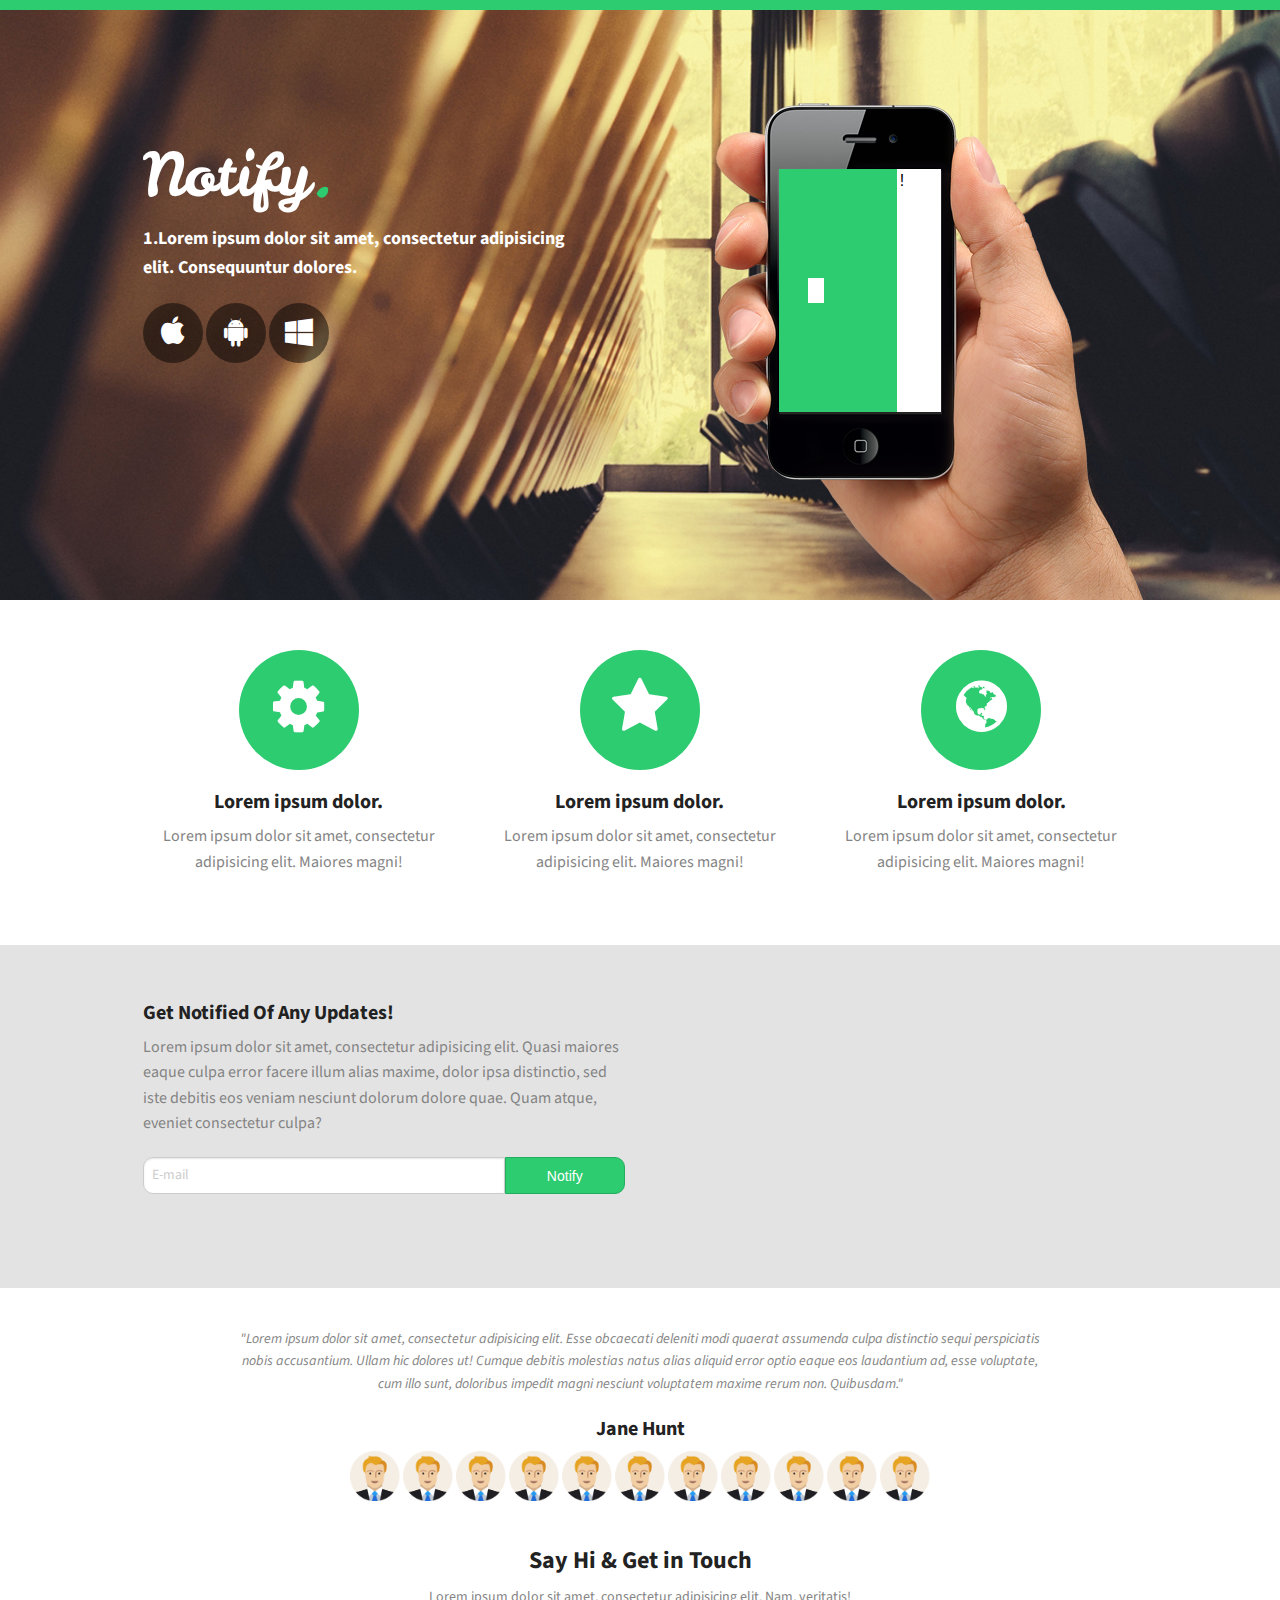
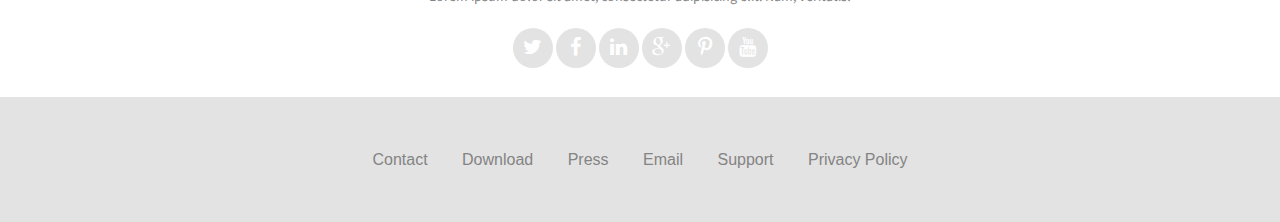
<file: notify-theme/index.html>
<!doctype html>
<html class="no-js" lang="en">
    <head>
        <meta charset="utf-8">
        <meta http-equiv="X-UA-Compatible" content="IE=edge,chrome=1">
        <title>Notify - Theme by Patryk Górski</title>
        <meta name="description" content="">
        <meta name="viewport" content="width=device-width, initial-scale=1">
        <link href='https://fonts.googleapis.com/css?family=Leckerli+One' rel='stylesheet' type='text/css'>
        <link href='https://fonts.googleapis.com/css?family=Source+Sans+Pro' rel='stylesheet' type='text/css'>
        <link rel="stylesheet" href="css/foundation.min.css" />
        <link rel="stylesheet" href="css/font-awesome.min.css" />
        <link rel="stylesheet" href="css/style.css" />
        <script src="js/vendor/modernizr.js"></script>
    </head>
    <body>
        <!--[if lt IE 8]>
            <p class="browserupgrade">You are using an <strong>outdated</strong> browser. Please <a href="http://browsehappy.com/">upgrade your browser</a> to improve your experience.</p>
        <![endif]-->

<div class="front-big-warpper">

    <div class="front-container row">
        <div class="slide-info-box large-7 columns">
            <div class="logo">
                <h3>Notify<span>.</span></h3>
            </div>
            <div class="slide-text">
                <p>1.Lorem ipsum dolor sit amet, consectetur adipisicing elit. Consequuntur dolores.</p>

                <p>2.Lorem ipsum dolor sit amet, consectetur adipisicing elit. Consequuntur dolores.</p>

                <p>3.Lorem ipsum dolor sit amet, consectetur adipisicing elit. Consequuntur dolores.</p>
            </div>

            <div class="ico-button">
                <ul>
                    <a href="#" title="Apple"><li><i class="fa fa-apple"></i></li></a>
                    <a href="#" title="Android"><li><i class="fa fa-android"></i></li></a>
                    <a href="#" title="Windows"><li><i class="fa fa-windows"></i></li></a>
                </ul>
            </div>

        </div>
        <div class="mobie-fone-box">

            <div class="mobile">
                <div class="mobile-preloader">
                    <div class="box">
                    </div>                 
                </div>
                <!--MOBILE CONTENT-->
                HELLO WORLD !
            </div>
            <img src="img/hand.png" alt="mobile">

        </div>
    </div>
    
</div>

<section class="overview">
    <div class="container row">

        <div class="medium-4 columns o-box">
            <div class="ico-box">
                <i class="fa fa-cog"></i>
            </div>

            <h4>Lorem ipsum dolor.</h4>

            <p>Lorem ipsum dolor sit amet, consectetur adipisicing elit. Maiores magni!</p>
        </div>

        <div class="medium-4 columns o-box">
            <div class="ico-box">
                <i class="fa fa-star"></i>
            </div>

            <h4>Lorem ipsum dolor.</h4>

            <p>Lorem ipsum dolor sit amet, consectetur adipisicing elit. Maiores magni!</p>
        </div>

        <div class="medium-4 columns o-box">
            <div class="ico-box">
                <i class="fa fa-globe"></i>
            </div>

            <h4>Lorem ipsum dolor.</h4>

            <p>Lorem ipsum dolor sit amet, consectetur adipisicing elit. Maiores magni!</p>
        </div>
    </div>
</section>

<section class="newsletter">
    <div class="container row">
        <div class="medium-6 columns n-box">
            <h4>Get Notified Of Any Updates!</h4>
            <p>Lorem ipsum dolor sit amet, consectetur adipisicing elit. Quasi maiores eaque culpa error facere illum alias maxime, dolor ipsa distinctio, sed iste debitis eos veniam nesciunt dolorum dolore quae. Quam atque, eveniet consectetur culpa?</p>
            <div class="row collapse">
                <div class="small-9 columns">
                    <input type="text" placeholder="E-mail">
                </div>

                <div class="small-3 columns">
                    <a href="#" class="button postfix">Notify</a>
                </div>
            </div>
        </div>

        <div class="medium-6 columns n-box">
            <div class="flex-video widescreen vimeo">
              <iframe src="http://player.vimeo.com/video/60122989" width="400" height="225" frameborder="0" webkitAllowFullScreen mozallowfullscreen allowFullScreen></iframe>
            </div>
        </div>
    </div>
</section>

<section class="opinions">
    <div class="container row">
        <div class="op-text">
            
            <p>"Lorem ipsum dolor sit amet, consectetur adipisicing elit. Esse obcaecati deleniti modi quaerat assumenda culpa distinctio sequi perspiciatis nobis accusantium. Ullam hic dolores ut! Cumque debitis molestias natus alias aliquid error optio eaque eos laudantium ad, esse voluptate, cum illo sunt, doloribus impedit magni nesciunt voluptatem maxime rerum non. Quibusdam."</p>
            
            <p>"Lorem ipsum dolor sit amet, consectetur adipisicing elit. Laboriosam tempore numquam architecto adipisci, minima nisi modi perferendis error enim eveniet dignissimos, fuga nobis sequi illum, rem. Perferendis ratione tempora inventore!"</p>
            
            <p>"Lorem ipsum dolor sit amet, consectetur adipisicing elit. Corporis possimus quos aspernatur nobis consequuntur optio, autem ex perferendis labore esse, ad explicabo illo veniam adipisci. Neque deleniti beatae, quidem voluptas dolorum dignissimos veniam ipsa, id voluptatem, fuga, dicta impedit obcaecati tempora praesentium assumenda aut qui."</p>
        </div>
        
        <div class="people">
            <h4>Jane Hunt</h4>
            <ul>
                <li>
                    <div class="load-opinion"></div>
                    <img src="img/avatar.png" alt="avatar" title="Bravo">
                </li>
                <li>
                    <div class="load-opinion"></div>
                    <img src="img/avatar.png" alt="avatar" title="Pique">
                </li>
                <li>
                    <div class="load-opinion"></div>
                    <img src="img/avatar.png" alt="avatar" title="Mathieu">
                </li>
                <li>
                    <div class="load-opinion"></div>
                    <img src="img/avatar.png" alt="avatar" title="Alves">
                </li>
                <li>
                    <div class="load-opinion"></div>
                    <img src="img/avatar.png" alt="avatar" title="Alba">
                </li>
                <li>
                    <div class="load-opinion"></div>
                    <img src="img/avatar.png" alt="avatar" title="Busquets">
                </li>
                <li>
                    <div class="load-opinion"></div>
                    <img src="img/avatar.png" alt="avatar" title="Iniesta">
                </li>
                <li>
                    <div class="load-opinion"></div>
                    <img src="img/avatar.png" alt="avatar" title="Rakitić">
                </li>
                <li>
                    <div class="load-opinion"></div>
                    <img src="img/avatar.png" alt="avatar" title="Suarez">
                </li>
                <li>
                    <div class="load-opinion"></div>
                    <img src="img/avatar.png" alt="avatar" title="Messi">
                </li>
                <li>
                    <div class="load-opinion"></div>
                    <img src="img/avatar.png" alt="avatar" title="Neymar">
                </li>
            </ul>
        </div>
            
    </div>
</section>

<section class="social">
    <div class="container row">
        <h3>Say Hi & Get in Touch</h3>
        <p>Lorem ipsum dolor sit amet, consectetur adipisicing elit. Nam, veritatis!</p>
        <ul>
            <li><a href="#"><i class="fa fa-twitter"></i></a></li>
            <li><a href="#"><i class="fa fa-facebook"></i></a></li>
            <li><a href="#"><i class="fa fa-linkedin"></i></a></li>
            <li><a href="#"><i class="fa fa-google-plus"></i></a></li>
            <li><a href="#"><i class="fa fa-pinterest-p"></i></a></li>
            <li><a href="#"><i class="fa fa-youtube"></i></a></li>
        </ul>
    </div>
</section>

<footer>
    <nav>
        <ul>
            <li><a href="#" title="#">Contact</a></li>
            <li><a href="#" title="#">Download</a></li>
            <li><a href="#" title="#">Press</a></li>
            <li><a href="#" title="#">Email</a></li>
            <li><a href="#" title="#">Support</a></li>
            <li><a href="#" title="#">Privacy Policy</a></li>
        </ul>
    </nav>
</footer>

    <script src="js/vendor/jquery.js"></script>
    <script src="js/foundation.min.js"></script>
    <script src="js/velocity.js"></script>
    <script src="js/notifyAnimate.js"></script>
    <script>
      $(document).foundation();
        
        /* Head slide (slide-text p)*/
        var headerSlide = new slideText();
        headerSlide.slideStartFun(".slide-text p"); // Element
        headerSlide.slideAnimationTime = 200; // Time animation default 500 ms
        headerSlide.slideTime = 3000; // How long slide show default 4000 ms 
        headerSlide.slideStart = 0; // What first slide

        /*Opinion text animation (.op-text p)*/
        var opinionSlide = new slideText();
        opinionSlide.slideStartFun(".op-text p"); // Element
        opinionSlide.slideAnimationTime = 500; // Time animation default 500 ms
        opinionSlide.slideTime = 10000; // How long slide show default 4000 ms 
        opinionSlide.slideStart = 0; // What first slide
        
    </script>
    </body>
</html>
</file>
<file: notify-theme/css/style.css>
@charset "UTF-8";
/*
Notify Theme RWD code - v1.0 Patryk G├│rski (gorskipatryk.pl)
1 - FRONT BIG WRAPPER
	1.1 - Mobile fone box
	1.2 - Slide info box

2. - OVERVIEW
	2.1 - O - box
	2.2 - Hover - Ico:
	2.3 - ico-box

3. - NEWSLETTER

4. - OPINION

5. - SOCIAL

6. - FOOTER

*/
/*DEVICE SIZE*/
/* COLORS */
@keyframes preload-mobile {
  0% {
    opacity: 0; }
  70% {
    opacity: 1; }
  100% {
    opacity: 0; } }
@-webkit-keyframes preload-mobile {
  0% {
    opacity: 0; }
  70% {
    opacity: 1; }
  100% {
    opacity: 0; } }
@-moz-keyframes preload-mobile {
  0% {
    opacity: 0; }
  70% {
    opacity: 1; }
  100% {
    opacity: 0; } }
@-ms-keyframes preload-mobile {
  0% {
    opacity: 0; }
  70% {
    opacity: 1; }
  100% {
    opacity: 0; } }
ul, ol {
  list-style: none;
  margin: 0; }

/******************************************************/
/*************** 1 - FRONT BIG WRAPPER ****************/
/******************************************************/
.front-big-warpper {
  width: 100%;
  height: 600px;
  background-image: url("../img/background.jpg");
  background-size: cover;
  background-repeat: no-repeat;
  background-position: center;
  background-attachment: fixed;
  overflow: hidden;
  border-top: 10px #2DCC70 solid; }
  .front-big-warpper .front-container {
    color: #fff;
    width: 1024px;
    position: relative;
    height: 600px; }
    .front-big-warpper .front-container .mobie-fone-box {
      position: absolute;
      right: 0;
      bottom: 0;
      transition: all 0.3s cubic-bezier(0.79, 0.05, 0.21, 0.73);
      -moz-transition: all 0.3s cubic-bezier(0.79, 0.05, 0.21, 0.73);
      -ms-transition: all 0.3s cubic-bezier(0.79, 0.05, 0.21, 0.73);
      -webkit-transition: all 0.3s cubic-bezier(0.79, 0.05, 0.21, 0.73); }
      .front-big-warpper .front-container .mobie-fone-box img {
        transition: all 0.3s cubic-bezier(0.79, 0.05, 0.21, 0.73);
        -moz-transition: all 0.3s cubic-bezier(0.79, 0.05, 0.21, 0.73);
        -ms-transition: all 0.3s cubic-bezier(0.79, 0.05, 0.21, 0.73);
        -webkit-transition: all 0.3s cubic-bezier(0.79, 0.05, 0.21, 0.73);
        z-index: 1; }
      .front-big-warpper .front-container .mobie-fone-box .mobile {
        transition: all 0.3s cubic-bezier(0.79, 0.05, 0.21, 0.73);
        -moz-transition: all 0.3s cubic-bezier(0.79, 0.05, 0.21, 0.73);
        -ms-transition: all 0.3s cubic-bezier(0.79, 0.05, 0.21, 0.73);
        -webkit-transition: all 0.3s cubic-bezier(0.79, 0.05, 0.21, 0.73);
        z-index: 2;
        position: absolute;
        left: 15%;
        top: 13%;
        width: 37%;
        height: 48%;
        background-color: #fff;
        overflow: hidden;
        color: #000; }
        .front-big-warpper .front-container .mobie-fone-box .mobile .mobile-preloader {
          position: absolute;
          width: 100%;
          height: 100%;
          background-color: #2DCC70; }
          .front-big-warpper .front-container .mobie-fone-box .mobile .mobile-preloader .box {
            position: absolute;
            transition: all 0.3s cubic-bezier(0.79, 0.05, 0.21, 0.73);
            -moz-transition: all 0.3s cubic-bezier(0.79, 0.05, 0.21, 0.73);
            -ms-transition: all 0.3s cubic-bezier(0.79, 0.05, 0.21, 0.73);
            -webkit-transition: all 0.3s cubic-bezier(0.79, 0.05, 0.21, 0.73);
            top: 45%;
            left: 45%;
            width: 10%;
            height: 10%;
            margin: auto;
            background-color: #fff;
            animation-name: preload-mobile;
            animation-duration: 0.5s;
            animation-timing-function: cubic-bezier(0.88, 0.67, 0.23, 1.09);
            animation-iteration-count: infinite;
            -webkit-animation-name: preload-mobile;
            -webkit-animation-duration: 0.5s;
            -webkit-animation-timing-function: cubic-bezier(0.88, 0.67, 0.23, 1.09);
            -webkit-animation-iteration-count: infinite;
            -moz-animation-name: preload-mobile;
            -moz-animation-duration: 0.5s;
            -moz-animation-timing-function: cubic-bezier(0.88, 0.67, 0.23, 1.09);
            -moz-animation-iteration-count: infinite;
            -ms-animation-name: preload-mobile;
            -ms-animation-duration: 0.5s;
            -ms-animation-timing-function: cubic-bezier(0.88, 0.67, 0.23, 1.09);
            -ms-animation-iteration-count: infinite; }

/******************************************************/
/*************** 1.2 - SLIDE INFO BOX *****************/
/******************************************************/
.slide-info-box {
  position: absolute;
  top: 20%;
  font-family: 'Source Sans Pro', sans-serif; }

.logo {
  transition: all 0.3s cubic-bezier(0.79, 0.05, 0.21, 0.73);
  -moz-transition: all 0.3s cubic-bezier(0.79, 0.05, 0.21, 0.73);
  -ms-transition: all 0.3s cubic-bezier(0.79, 0.05, 0.21, 0.73);
  -webkit-transition: all 0.3s cubic-bezier(0.79, 0.05, 0.21, 0.73); }
  .logo h3 {
    transition: all 0.3s cubic-bezier(0.79, 0.05, 0.21, 0.73);
    -moz-transition: all 0.3s cubic-bezier(0.79, 0.05, 0.21, 0.73);
    -ms-transition: all 0.3s cubic-bezier(0.79, 0.05, 0.21, 0.73);
    -webkit-transition: all 0.3s cubic-bezier(0.79, 0.05, 0.21, 0.73);
    font-family: 'Leckerli One', cursive;
    color: #fff;
    font-size: 60px; }
    .logo h3 span {
      color: #2DCC70; }

.slide-text {
  width: 80%; }
  .slide-text p {
    font-size: 18px;
    font-weight: bold;
    display: none; }

.ico-button {
  transition: all 0.3s cubic-bezier(0.79, 0.05, 0.21, 0.73);
  -moz-transition: all 0.3s cubic-bezier(0.79, 0.05, 0.21, 0.73);
  -ms-transition: all 0.3s cubic-bezier(0.79, 0.05, 0.21, 0.73);
  -webkit-transition: all 0.3s cubic-bezier(0.79, 0.05, 0.21, 0.73); }
  .ico-button ul a {
    text-decoration: none;
    color: #fff; }
    .ico-button ul a li {
      display: inline-block;
      font-size: 30px;
      width: 60px;
      height: 60px;
      background-color: rgba(0, 0, 0, 0.5);
      border-radius: 100%;
      overflow: hidden;
      text-align: center;
      line-height: 60px;
      transition: all 0.3s cubic-bezier(0.79, 0.05, 0.21, 0.73);
      -moz-transition: all 0.3s cubic-bezier(0.79, 0.05, 0.21, 0.73);
      -ms-transition: all 0.3s cubic-bezier(0.79, 0.05, 0.21, 0.73);
      -webkit-transition: all 0.3s cubic-bezier(0.79, 0.05, 0.21, 0.73); }
      .ico-button ul a li i {
        margin: 0; }
      .ico-button ul a li:hover {
        background-color: #2DCC70; }

@media (max-width: 641px) {
  /******************************************************/
  /**************** 1 - FRONT BIG WRAPPER*********************/
  /******************************************************/
  .front-big-warpper .front-container {
    width: 90%; }
    .front-big-warpper .front-container .mobie-fone-box img {
      max-width: 60% !important; }
    .front-big-warpper .front-container .mobie-fone-box .mobile {
      transition: all 0.3s cubic-bezier(0.79, 0.05, 0.21, 0.73);
      -moz-transition: all 0.3s cubic-bezier(0.79, 0.05, 0.21, 0.73);
      -ms-transition: all 0.3s cubic-bezier(0.79, 0.05, 0.21, 0.73);
      -webkit-transition: all 0.3s cubic-bezier(0.79, 0.05, 0.21, 0.73);
      z-index: 2;
      position: absolute;
      left: 9.2% !important;
      top: 13.5% !important;
      width: 22% !important;
      height: 47.2% !important;
      background-color: #fff;
      overflow: hidden;
      color: #000; }
    .front-big-warpper .front-container .mobie-fone-box {
      position: absolute;
      bottom: 0;
      right: -200px; } }
/* Medium devices (desktops, 992px and up) */
@media (max-width: 1024px) {
  /******************************************************/
  /**************** 1 - FRONT BIG WRAPPER*********************/
  /******************************************************/
  .front-big-warpper .front-container {
    width: 90%; }
    .front-big-warpper .front-container .mobie-fone-box img {
      max-width: 70%; }
    .front-big-warpper .front-container .mobie-fone-box .mobile {
      transition: all 0.3s cubic-bezier(0.79, 0.05, 0.21, 0.73);
      -moz-transition: all 0.3s cubic-bezier(0.79, 0.05, 0.21, 0.73);
      -ms-transition: all 0.3s cubic-bezier(0.79, 0.05, 0.21, 0.73);
      -webkit-transition: all 0.3s cubic-bezier(0.79, 0.05, 0.21, 0.73);
      z-index: 2;
      position: absolute;
      left: 10.5%;
      top: 13%;
      width: 26%;
      height: 48%;
      background-color: #fff;
      overflow: hidden;
      color: #000; }

  .slide-info-box {
    position: absolute;
    top: 5%; }

  .logo {
    transition: all 0.3s cubic-bezier(0.79, 0.05, 0.21, 0.73);
    -moz-transition: all 0.3s cubic-bezier(0.79, 0.05, 0.21, 0.73);
    -ms-transition: all 0.3s cubic-bezier(0.79, 0.05, 0.21, 0.73);
    -webkit-transition: all 0.3s cubic-bezier(0.79, 0.05, 0.21, 0.73); }
    .logo h3 {
      font-size: 40px;
      text-align: center;
      text-shadow: 0px 0px 5px black; }
      .logo h3 span {
        color: #2DCC70; }

  .slide-text {
    width: 100%; }
    .slide-text p {
      font-size: 16px;
      font-weight: bold;
      display: none;
      text-shadow: 0px 0px 5px black;
      text-align: center; }

  .ico-button {
    width: 189px;
    margin: auto;
    transition: all 0.3s cubic-bezier(0.79, 0.05, 0.21, 0.73);
    -moz-transition: all 0.3s cubic-bezier(0.79, 0.05, 0.21, 0.73);
    -ms-transition: all 0.3s cubic-bezier(0.79, 0.05, 0.21, 0.73);
    -webkit-transition: all 0.3s cubic-bezier(0.79, 0.05, 0.21, 0.73); } }
/******************************************************/
/**************** 2 - OVERVIEW ************************/
/******************************************************/
.overview {
  padding-top: 50px;
  padding-bottom: 10px; }

.container {
  width: 1024px;
  font-family: 'Source Sans Pro', sans-serif; }
  .container .o-box {
    margin-bottom: 40px; }
    .container .o-box h4 {
      font-size: 20px;
      font-weight: bold;
      text-align: center;
      color: #222;
      padding-top: 15px;
      font-family: 'Source Sans Pro', sans-serif; }
    .container .o-box p {
      text-align: center;
      color: #848484; }
    .container .o-box:hover .ico-box {
      background-color: #24AD5E; }
    .container .o-box .ico-box {
      width: 120px;
      height: 120px;
      border-radius: 50%;
      overflow: hidden;
      margin: auto;
      text-align: center;
      line-height: 120px;
      font-size: 60px;
      color: #fff;
      background-color: #2DCC70; }

@media (max-width: 1024px) {
  /******************************************************/
  /**************** 2 - OVERVIEW mobile******************/
  /******************************************************/
  .container {
    width: 100%; } }
/******************************************************/
/**************** 3 - NEWSLETTER **********************/
/******************************************************/
.newsletter {
  background-color: #E3E3E3; }
  .newsletter .container {
    padding-top: 25px;
    padding-bottom: 10px; }
    .newsletter .container .n-box {
      padding-top: 10px;
      padding-bottom: 10px; }
      .newsletter .container .n-box h4 {
        font-size: 20px;
        font-weight: bold;
        color: #222;
        padding-top: 15px;
        font-family: 'Source Sans Pro', sans-serif; }
      .newsletter .container .n-box p {
        color: #848484;
        font-family: 'Source Sans Pro', sans-serif; }
      .newsletter .container .n-box div > .button {
        width: 100%;
        padding: 0;
        background-color: #2DCC70;
        border-color: #24AD5E;
        border-bottom-right-radius: 10px;
        border-top-right-radius: 10px; }
      .newsletter .container .n-box div > input {
        border-bottom-left-radius: 10px;
        border-top-left-radius: 10px; }

@media (max-width: 1024px) {
  /******************************************************/
  /**************** 2 - NEWSLETTER mobile ***************/
  /******************************************************/
  .container {
    width: 100%; } }
/******************************************************/
/**************** 4 - OPINION *************************/
/******************************************************/
.opinions .container {
  padding-top: 40px;
  padding-bottom: 40px; }
  .opinions .container .op-text {
    width: 80%;
    margin: auto;
    font-family: 'Source Sans Pro', sans-serif; }
    .opinions .container .op-text p {
      font-style: italic;
      text-align: center;
      color: #848484;
      font-size: 14px;
      display: none; }
  .opinions .container .people h4 {
    text-align: center;
    font-weight: bold;
    font-size: 20px;
    font-family: 'Source Sans Pro', sans-serif; }
  .opinions .container .people ul {
    text-align: center;
    position: relative; }
    .opinions .container .people ul li {
      display: inline-block;
      width: 50px;
      height: 50px;
      position: relative;
      cursor: pointer; }
      .opinions .container .people ul li .load-opinion {
        z-index: 4;
        position: absolute;
        width: 100%;
        height: 100%;
        background-color: rgba(45, 204, 112, 0.5);
        display: none;
        transition: all 0.3s cubic-bezier(0.79, 0.05, 0.21, 0.73);
        -moz-transition: all 0.3s cubic-bezier(0.79, 0.05, 0.21, 0.73);
        -ms-transition: all 0.3s cubic-bezier(0.79, 0.05, 0.21, 0.73);
        -webkit-transition: all 0.3s cubic-bezier(0.79, 0.05, 0.21, 0.73); }
      .opinions .container .people ul li:hover .load-opinion {
        display: block; }

/******************************************************/
/**************** 5 - SOCIAL **************************/
/******************************************************/
.social {
  padding-bottom: 20px; }
  .social .container h3 {
    font-family: 'Source Sans Pro', sans-serif;
    text-align: center;
    font-weight: bold;
    font-size: 24px; }
  .social .container p {
    font-size: 14px;
    text-align: center;
    color: #848484; }
  .social .container ul {
    text-align: center; }
    .social .container ul li {
      display: inline-block;
      background-color: #E3E3E3;
      font-size: 20px;
      width: 40px;
      height: 40px;
      border-radius: 50%;
      overflow: hidden;
      text-align: center;
      line-height: 40px; }
      .social .container ul li a {
        color: #fff; }
      .social .container ul li:hover {
        background-color: #2DCC70; }

/******************************************************/
/**************** 4 - FOOTER **************************/
/******************************************************/
footer {
  width: 100%;
  padding-top: 50px;
  padding-bottom: 50px;
  background-color: #E3E3E3; }
  footer nav ul {
    text-align: center; }
    footer nav ul li {
      display: inline-block;
      padding: 0 15px; }
      footer nav ul li a {
        color: #848484; }

/*# sourceMappingURL=style.css.map */
</file>
